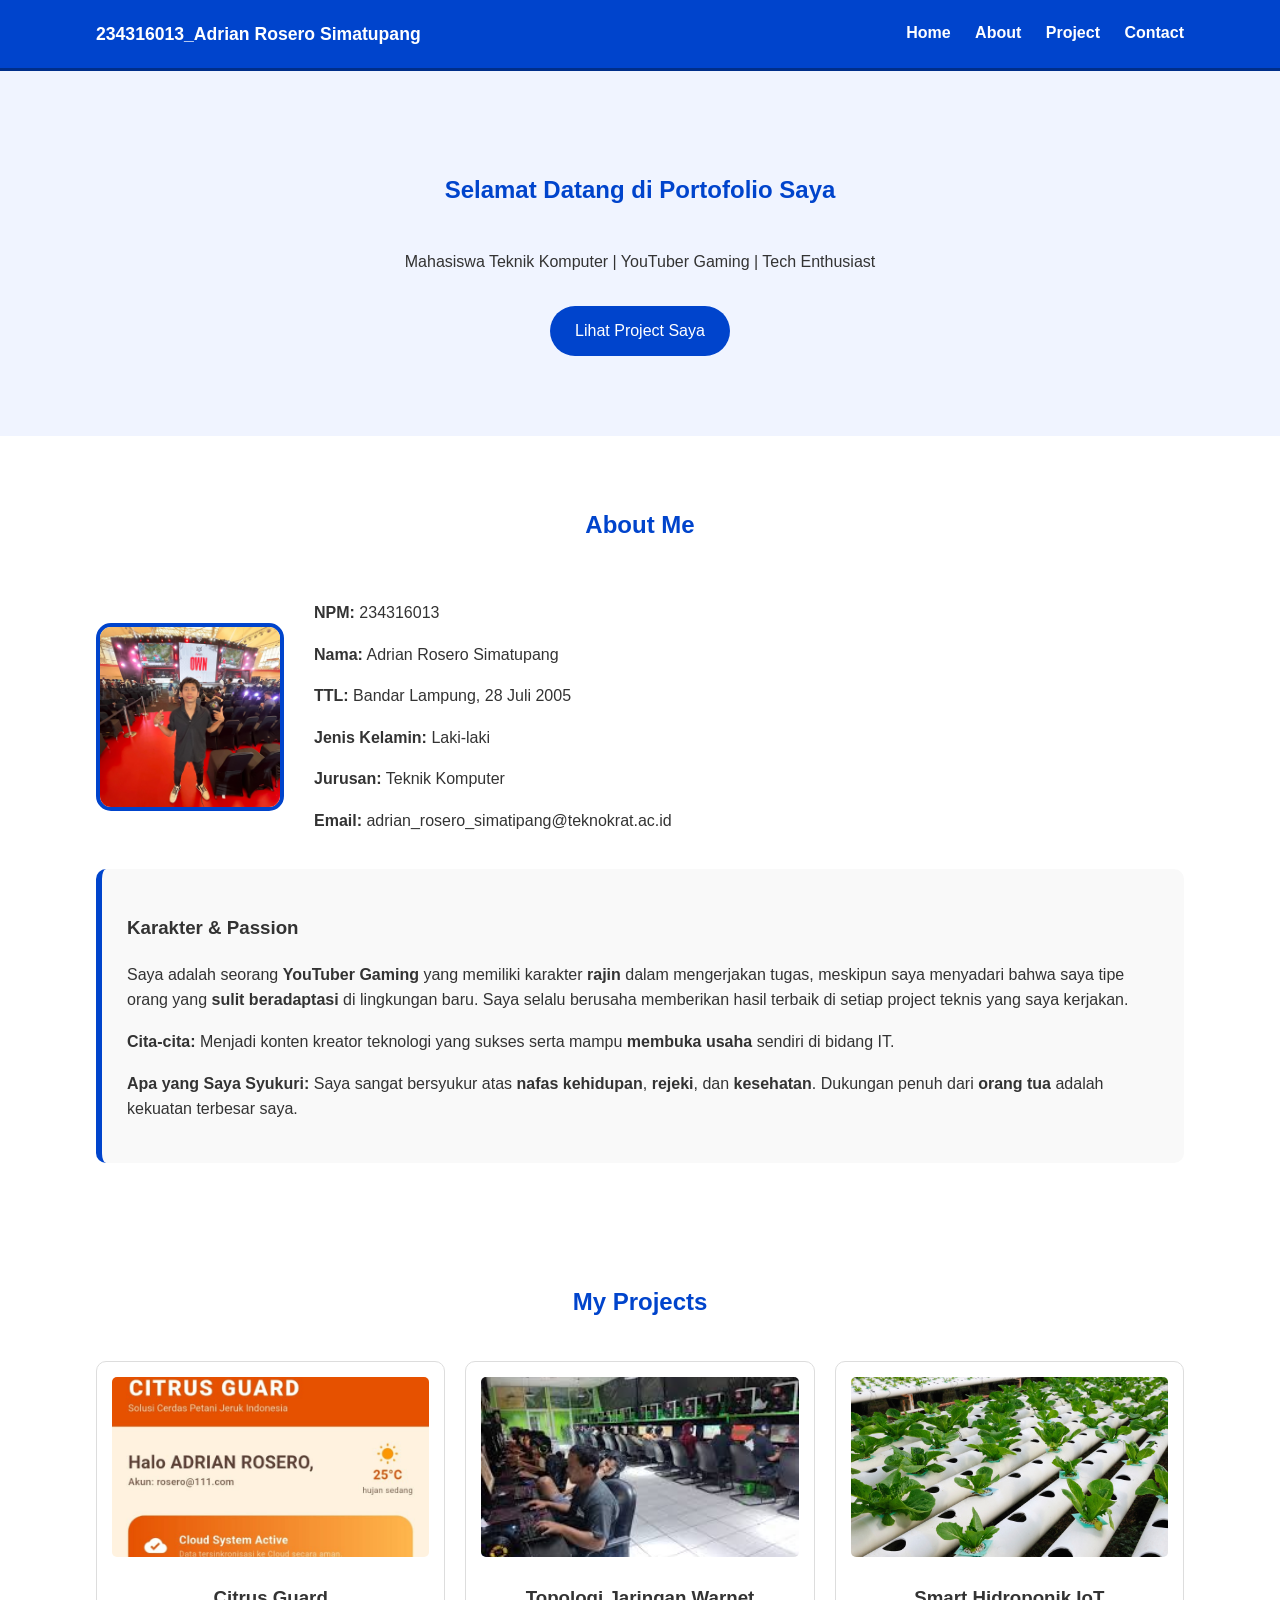
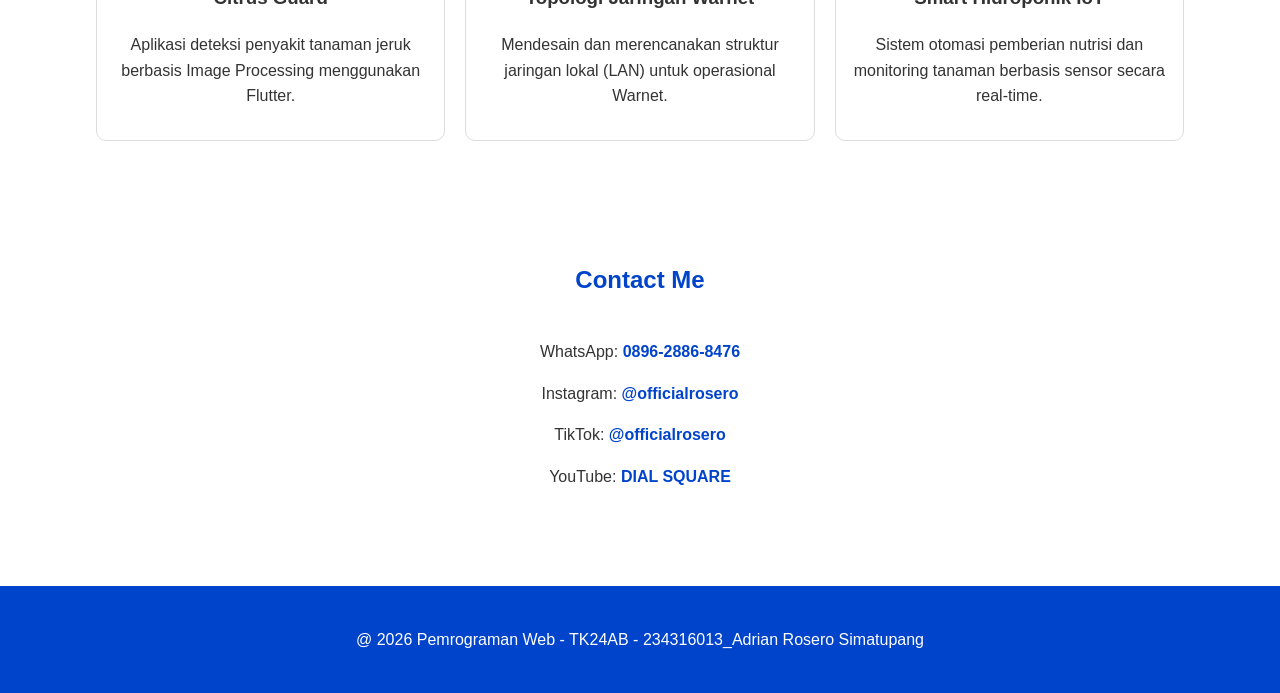
<file: index.html>
<!DOCTYPE html>
<html lang="id">
<head>
    <meta charset="UTF-8">
    <meta name="viewport" content="width=device-width, initial-scale=1.0">
    <title>234316013_Adrian Rosero Simatupang</title>
    <link rel="stylesheet" href="style.css">
</head>
<body>

    <header>
        <div class="container">
            <h1>234316013_Adrian Rosero Simatupang</h1>
            <nav>
                <ul>
                    <li><a href="#hero">Home</a></li>
                    <li><a href="#about">About</a></li>
                    <li><a href="#project">Project</a></li>
                    <li><a href="#contact">Contact</a></li>
                </ul>
            </nav>
        </div>
    </header>

    <section id="hero">
        <div class="container">
            <h2>Selamat Datang di Portofolio Saya</h2>
            <p>Mahasiswa Teknik Komputer | YouTuber Gaming | Tech Enthusiast</p>
            <a href="#project" class="button">Lihat Project Saya</a>
        </div>
    </section>

    <section id="about">
        <div class="container">
            <h2>About Me</h2>
            <div class="about-content">
                <img src="profil.jpg" alt="Foto Adrian" class="profile-img">
                <div class="biodata">
                    <p><strong>NPM:</strong> 234316013</p>
                    <p><strong>Nama:</strong> Adrian Rosero Simatupang</p>
                    <p><strong>TTL:</strong> Bandar Lampung, 28 Juli 2005</p>
                    <p><strong>Jenis Kelamin:</strong> Laki-laki</p>
                    <p><strong>Jurusan:</strong> Teknik Komputer</p>
                    <p><strong>Email:</strong> adrian_rosero_simatipang@teknokrat.ac.id</p>
                </div>
            </div>
            <div class="personal-info">
                <h3>Karakter & Passion</h3>
                <p>Saya adalah seorang <strong>YouTuber Gaming</strong> yang memiliki karakter <strong>rajin</strong> dalam mengerjakan tugas, meskipun saya menyadari bahwa saya tipe orang yang <strong>sulit beradaptasi</strong> di lingkungan baru. Saya selalu berusaha memberikan hasil terbaik di setiap project teknis yang saya kerjakan.</p>
                <p><strong>Cita-cita:</strong> Menjadi konten kreator teknologi yang sukses serta mampu <strong>membuka usaha</strong> sendiri di bidang IT.</p>
                <p><strong>Apa yang Saya Syukuri:</strong> Saya sangat bersyukur atas <strong>nafas kehidupan</strong>, <strong>rejeki</strong>, dan <strong>kesehatan</strong>. Dukungan penuh dari <strong>orang tua</strong> adalah kekuatan terbesar saya.</p>
            </div>
        </div>
    </section>

    <section id="project">
        <div class="container">
            <h2>My Projects</h2>
            <div class="project-wrapper">
                <div class="project-card">
                    <img src="citrus.jpg" alt="Citrus Guard">
                    <h3>Citrus Guard</h3>
                    <p>Aplikasi deteksi penyakit tanaman jeruk berbasis Image Processing menggunakan Flutter.</p>
                </div>
                <div class="project-card">
                    <img src="warnet.jpg" alt="Topologi Warnet">
                    <h3>Topologi Jaringan Warnet</h3>
                    <p>Mendesain dan merencanakan struktur jaringan lokal (LAN) untuk operasional Warnet.</p>
                </div>
                <div class="project-card">
                    <img src="hidroponik.jpg" alt="Smart Hidroponik">
                    <h3>Smart Hidroponik IoT</h3>
                    <p>Sistem otomasi pemberian nutrisi dan monitoring tanaman berbasis sensor secara real-time.</p>
                </div>
            </div>
        </div>
    </section>

    <section id="contact">
        <div class="container">
            <h2>Contact Me</h2>
            <div class="contact-list">
                <p>WhatsApp: <a href="https://wa.me/6289628868476" target="_blank">0896-2886-8476</a></p>
                <p>Instagram: <a href="https://instagram.com/officialrosero" target="_blank">@officialrosero</a></p>
                <p>TikTok: <a href="https://www.tiktok.com/@officialrosero" target="_blank">@officialrosero</a></p>
                <p>YouTube: <a href="https://www.youtube.com/@dialsquare1309" target="_blank">DIAL SQUARE</a></p>
            </div>
        </div>
    </section>

    <footer>
        <div class="container">
            <p>@ 2026 Pemrograman Web - TK24AB - 234316013_Adrian Rosero Simatupang</p>
        </div>
    </footer>

</body>
</html>
</file>
<file: style.css>
/* --- CSS BASE --- */
body {
    font-family: 'Segoe UI', Arial, sans-serif;
    margin: 0;
    padding: 0;
    line-height: 1.6;
    color: #333;
    scroll-behavior: smooth;
}

.container {
    width: 85%;
    max-width: 1100px;
    margin: 0 auto;
    overflow: hidden;
}

/* 6. Header: BIRU (NPM Ganjil) */
header {
    background-color: #0044cc;
    color: #fff;
    padding: 20px 0;
    position: sticky;
    top: 0;
    z-index: 1000;
    border-bottom: 3px solid #002e8a;
}

header h1 {
    float: left;
    margin: 0;
    font-size: 1.1rem;
}

header nav {
    float: right;
}

header nav ul {
    margin: 0;
    padding: 0;
    list-style: none;
}

header nav li {
    display: inline;
    margin-left: 20px;
}

header nav a {
    color: #fff;
    text-decoration: none;
    font-weight: bold;
}

/* Hero Section */
#hero {
    background: #f0f4ff;
    text-align: center;
    padding: 80px 0;
}

.button {
    display: inline-block;
    background: #0044cc;
    color: #fff;
    padding: 12px 25px;
    text-decoration: none;
    border-radius: 30px;
    margin-top: 15px;
    transition: 0.3s;
}

.button:hover {
    background: #002e8a;
}

/* Section Styling */
section {
    padding: 50px 0;
}

section h2 {
    text-align: center;
    margin-bottom: 40px;
    color: #0044cc;
}

/* About Section */
.about-content {
    display: flex;
    align-items: center;
    gap: 30px;
}

.profile-img {
    width: 180px;
    height: 180px;
    border-radius: 15px;
    object-fit: cover;
    border: 4px solid #0044cc;
}

.personal-info {
    background: #f9f9f9;
    padding: 25px;
    border-radius: 10px;
    border-left: 6px solid #0044cc;
    margin-top: 20px;
}

/* Project Cards */
.project-wrapper {
    display: flex;
    gap: 20px;
    flex-wrap: wrap;
}

.project-card {
    flex: 1 1 300px;
    border: 1px solid #ddd;
    padding: 15px;
    border-radius: 10px;
    text-align: center;
    background: #fff;
    transition: 0.3s;
}

.project-card:hover {
    transform: translateY(-5px);
    box-shadow: 0 5px 15px rgba(0,0,0,0.1);
}

.project-card img {
    width: 100%;
    height: 180px;
    object-fit: cover;
    border-radius: 5px;
}

/* Contact List */
.contact-list {
    text-align: center;
}

.contact-list a {
    color: #0044cc;
    text-decoration: none;
    font-weight: bold;
}

/* 6. Footer: BIRU (NPM Ganjil) */
footer {
    background-color: #0044cc;
    color: #fff;
    text-align: center;
    padding: 25px 0;
    margin-top: 30px;
}

/* Responsivitas */
@media (max-width: 768px) {
    header h1, header nav { float: none; text-align: center; display: block; }
    header nav { margin-top: 15px; }
    .about-content { flex-direction: column; text-align: center; }
}
</file>
